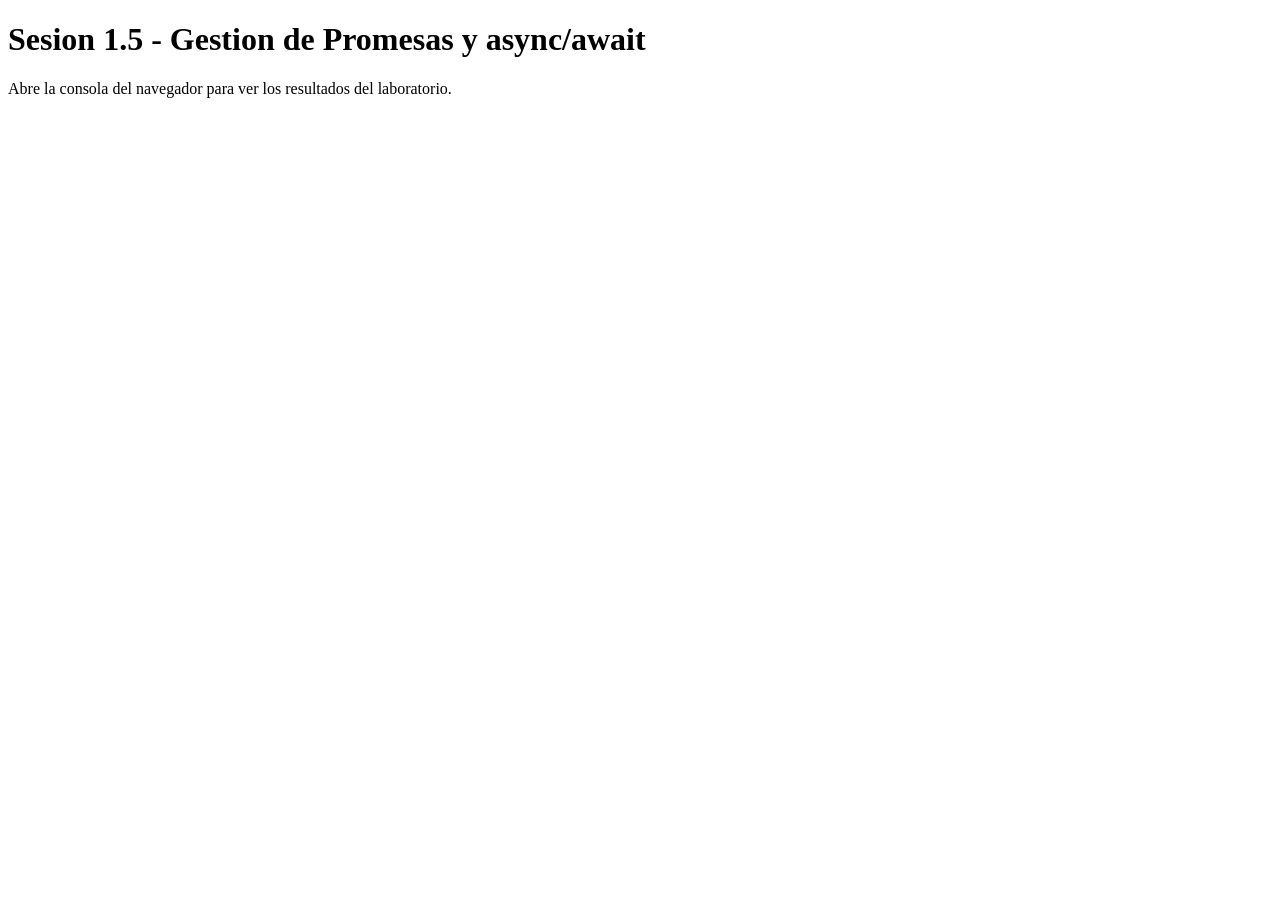
<file: sesion-1-5-lab-promesas-estudiantes-ajustado/index.html>
<!DOCTYPE html>
<html lang="es">
<head>
  <meta charset="UTF-8">
  <meta name="viewport" content="width=device-width, initial-scale=1.0">
  <title>Sesion 1.5 - Promesas y async/await</title>
  
<body>
  <h1>Sesion 1.5 - Gestion de Promesas y async/await</h1>
  <p>Abre la consola del navegador para ver los resultados del laboratorio.</p>
</body>
<script src="js/main.js" defer></script>
</head>
</html>
</file>
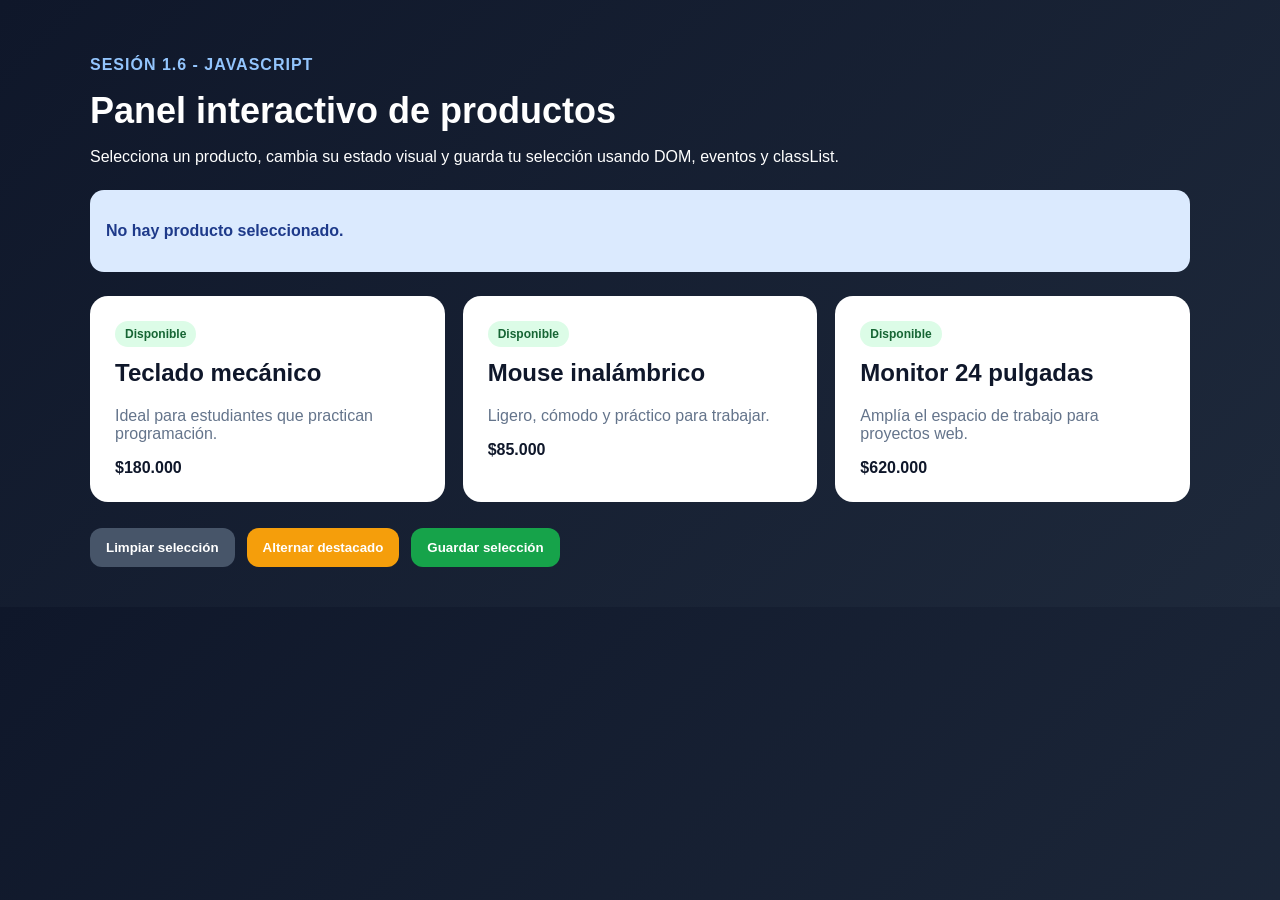
<file: laboratorios/Sesion_1_6_Proyecto_Base_Estudiantes/sesion-1-6-dom-classlist-estudiantes/index.html>
<!DOCTYPE html>
<html lang="es">
<head>
  <meta charset="UTF-8">
  <meta name="viewport" content="width=device-width, initial-scale=1.0">
  <title>Laboratorio DOM y classList</title>
  <link rel="stylesheet" href="css/styles.css">
  <script src="js/main.js" defer></script>
</head>
<body>
  <main class="app">
    <section class="hero">
      <p class="tag">Sesión 1.6 - JavaScript</p>
      <h1>Panel interactivo de productos</h1>
      <p>Selecciona un producto, cambia su estado visual y guarda tu selección usando DOM, eventos y classList.</p>
    </section>

    <section class="status-panel">
      <p id="mensajeEstado">No hay producto seleccionado.</p>
    </section>

    <section class="products" aria-label="Lista de productos">
      <article class="product-card" data-producto="Teclado mecánico" data-precio="180000">
        <span class="badge">Disponible</span>
        <h2>Teclado mecánico</h2>
        <p>Ideal para estudiantes que practican programación.</p>
        <strong>$180.000</strong>
      </article>

      <article class="product-card" data-producto="Mouse inalámbrico" data-precio="85000">
        <span class="badge">Disponible</span>
        <h2>Mouse inalámbrico</h2>
        <p>Ligero, cómodo y práctico para trabajar.</p>
        <strong>$85.000</strong>
      </article>

      <article class="product-card" data-producto="Monitor 24 pulgadas" data-precio="620000">
        <span class="badge">Disponible</span>
        <h2>Monitor 24 pulgadas</h2>
        <p>Amplía el espacio de trabajo para proyectos web.</p>
        <strong>$620.000</strong>
      </article>
    </section>

    <section class="actions">
      <button id="btnLimpiar" type="button">Limpiar selección</button>
      <button id="btnDestacar" type="button">Alternar destacado</button>
      <button id="btnGuardar" type="button" disabled>Guardar selección</button>
    </section>
  </main>
</body>
</html>
</file>
<file: laboratorios/Sesion_1_6_Proyecto_Base_Estudiantes/sesion-1-6-dom-classlist-estudiantes/css/styles.css>
:root {
  --bg: #0f172a;
  --panel: #111827;
  --card: #ffffff;
  --text: #0f172a;
  --muted: #64748b;
  --primary: #2563eb;
  --success: #16a34a;
  --warning: #f59e0b;
  --danger: #dc2626;
}

* {
  box-sizing: border-box;
}

body {
  margin: 0;
  font-family: Arial, Helvetica, sans-serif;
  background: linear-gradient(135deg, #0f172a, #1e293b);
  color: #ffffff;
}

.app {
  width: min(1100px, 92%);
  margin: 0 auto;
  padding: 40px 0;
}

.hero {
  margin-bottom: 24px;
}

.tag {
  color: #93c5fd;
  font-weight: bold;
  text-transform: uppercase;
  letter-spacing: 1px;
}

.hero h1 {
  margin: 0 0 12px;
  font-size: 36px;
}

.status-panel {
  background: #dbeafe;
  color: #1e3a8a;
  padding: 16px;
  border-radius: 14px;
  margin-bottom: 24px;
  font-weight: bold;
}

.products {
  display: grid;
  grid-template-columns: repeat(auto-fit, minmax(240px, 1fr));
  gap: 18px;
}

.product-card {
  background: var(--card);
  color: var(--text);
  border: 3px solid transparent;
  border-radius: 18px;
  padding: 22px;
  cursor: pointer;
  transition: transform 0.2s ease, border-color 0.2s ease, box-shadow 0.2s ease;
}

.product-card:hover {
  transform: translateY(-4px);
}

.product-card h2 {
  margin-top: 12px;
}

.product-card p {
  color: var(--muted);
}

.badge {
  display: inline-block;
  background: #dcfce7;
  color: #166534;
  padding: 6px 10px;
  border-radius: 999px;
  font-size: 12px;
  font-weight: bold;
}

.product-card.seleccionada {
  border-color: var(--primary);
  box-shadow: 0 0 0 4px rgba(37, 99, 235, 0.25);
}

.product-card.destacada {
  background: #fffbeb;
  border-color: var(--warning);
}

.actions {
  display: flex;
  flex-wrap: wrap;
  gap: 12px;
  margin-top: 26px;
}

button {
  border: none;
  border-radius: 12px;
  padding: 12px 16px;
  font-weight: bold;
  cursor: pointer;
  background: #2563eb;
  color: white;
}

button:hover:not(:disabled) {
  filter: brightness(1.08);
}

button:disabled {
  background: #94a3b8;
  cursor: not-allowed;
}

#btnLimpiar {
  background: #475569;
}

#btnDestacar {
  background: #f59e0b;
}

#btnGuardar {
  background: #16a34a;
}
</file>
